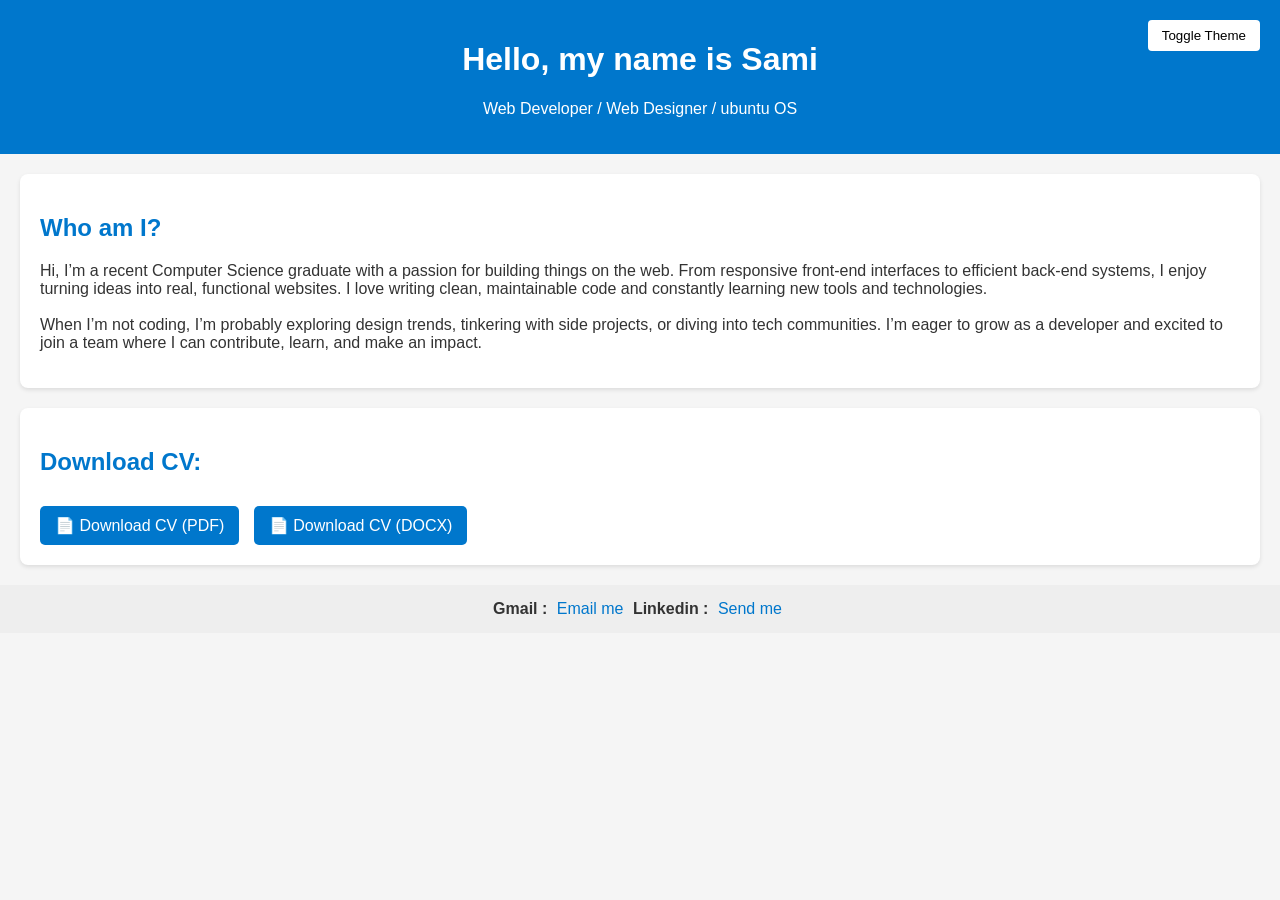
<file: index.html>
<!DOCTYPE html>
<html lang="en" dir="ltr">
<head>
  <meta charset="UTF-8" />
  <meta name="viewport" content="width=device-width, initial-scale=1.0" />
  <title>Sami Maali</title>
  <link rel="stylesheet" href="css/portfolio_style.css" />
</head>
<body>
  <header>
    <h1>Hello, my name is Sami</h1>
    <p>Web Developer / Web Designer / ubuntu OS</p>
    <button id="theme-toggle">Toggle Theme</button>
  </header>

  <section id="about">
    <h2>Who am I?</h2>
    <p>
      Hi, I’m a recent Computer Science graduate with a passion for building things on the web. From responsive front-end interfaces
      to efficient back-end systems, I enjoy turning ideas into real, functional websites. I love writing clean, maintainable code
      and constantly learning new tools and technologies.
      <br><br>
      When I’m not coding, I’m probably exploring design trends, tinkering with side projects, or diving into tech communities. I’m
      eager to grow as a developer and excited to join a team where I can contribute, learn, and make an impact.
    </p>
  </section>

  <section id="cv-download">
    <h2>Download CV:</h2>
    <div class="links">
      <a id="download-pdf" href="#" >📄 Download CV (PDF)</a>
      <a id="download-docx" href="#" >📄 Download CV (DOCX)</a>
    </div>
  </section>

  <footer>
    <div>
    	<strong>Gmail :</strong> <a id="Gmail" href="mailto:sami.i.maali0@gmail.com"> Email me </a>
    	<strong>Linkedin :</strong> <a target="_blank" 
    		id="LinkedIn" href="https://www.linkedin.com/in/sami-maali-45bb70233/"> Send me </a>
    </div>
  </footer>

  <script src="script/portfolio_script.js"></script>
</body>
</html>
</file>
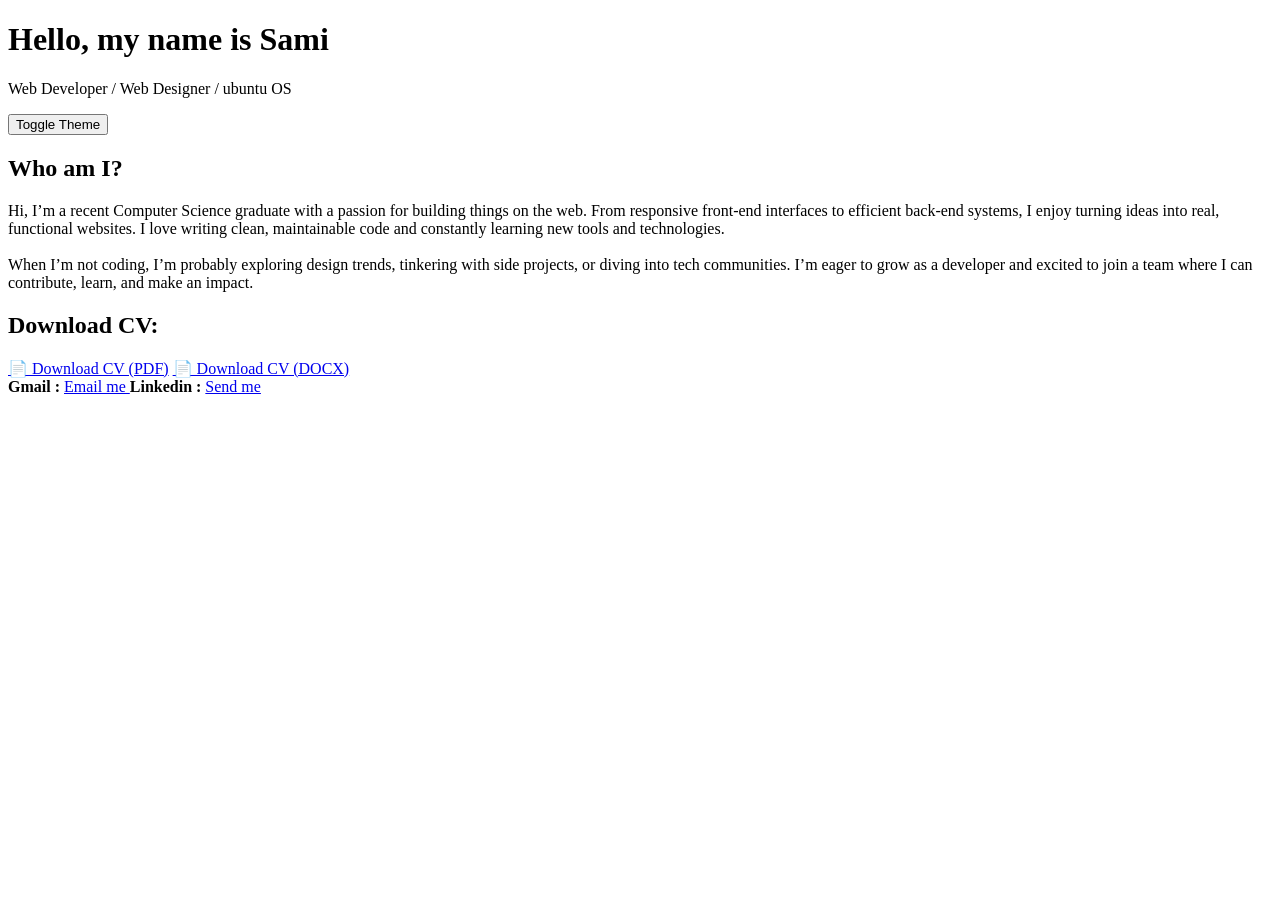
<file: Portfolio.html>
<!DOCTYPE html>
<html lang="en" dir="ltr">
<head>
  <meta charset="UTF-8" />
  <meta name="viewport" content="width=device-width, initial-scale=1.0" />
  <title>Sami Maali</title>
  <link rel="stylesheet" href="https://raw.githubusercontent.com/SamiIMaali/projects/refs/heads/main/Portfolio_style.css" />
</head>
<body>
  <header>
    <h1>Hello, my name is Sami</h1>
    <p>Web Developer / Web Designer / ubuntu OS</p>
    <button id="theme-toggle">Toggle Theme</button>
  </header>

  <section id="about">
    <h2>Who am I?</h2>
    <p>
      Hi, I’m a recent Computer Science graduate with a passion for building things on the web. From responsive front-end interfaces
      to efficient back-end systems, I enjoy turning ideas into real, functional websites. I love writing clean, maintainable code
      and constantly learning new tools and technologies.
      <br><br>
      When I’m not coding, I’m probably exploring design trends, tinkering with side projects, or diving into tech communities. I’m
      eager to grow as a developer and excited to join a team where I can contribute, learn, and make an impact.
    </p>
  </section>

  <section id="cv-download">
    <h2>Download CV:</h2>
    <div class="links">
      <a id="download-pdf" href="#" >📄 Download CV (PDF)</a>
      <a id="download-docx" href="#" >📄 Download CV (DOCX)</a>
    </div>
  </section>

  <footer>
    <div>
    	<strong>Gmail :</strong> <a id="Gmail" href="mailto:sami.i.maali0@gmail.com"> Email me </a>
    	<strong>Linkedin :</strong> <a target="_blank" 
    		id="LinkedIn" href="https://www.linkedin.com/in/sami-maali-45bb70233/"> Send me </a>
    </div>
  </footer>

  <script src="https://raw.githubusercontent.com/SamiIMaali/projects/refs/heads/main/Portfolio_script.js"></script>
</body>
</html>
</file>
<file: css/portfolio_style.css>
/* أساسي */
:root {
  --bg-color: #f5f5f5;
  --text-color: #333;
  --main-color: #0077cc;
  --link-bg: #0077cc;
  --link-hover: #005fa3;
}

body.dark {
  --bg-color: #1a1a1a;
  --text-color: #f1f1f1;
  --main-color: #ff7500;
  --link-bg: #ff7500;
  --link-hover: #d36100;
}

body {
  font-family: 'Arial', sans-serif;
  background-color: var(--bg-color);
  color: var(--text-color);
  margin: 0;
  padding: 0;
}

header {
  background-color: var(--main-color);
  color: white;
  padding: 20px;
  text-align: center;
  position: relative;
  transition: all 0.5s ease-in-out;
}

#theme-toggle {
  position: absolute;
  top: 20px;
  right: 20px;
  padding: 8px 14px;
  background: white;
  color: black;
  border: none;
  border-radius: 4px;
  cursor: pointer;
}

section {
  padding: 20px;
  margin: 20px;
  background-color: white;
  border-radius: 8px;
  box-shadow: 0 2px 4px rgba(0,0,0,0.1);
}

body.dark section {
  background-color: #2a2a2a;
}

.links a {
  display: inline-block;
  margin: 10px 10px 0 0;
  padding: 10px 15px;
  background-color: var(--link-bg);
  color: white;
  text-decoration: none;
  border-radius: 5px;
}

section h2 {
  color: var(--main-color);
  transition: all 1s ease-in-out;
}

.cv-links a:hover {
  background-color: var(--link-hover);
}

footer {
  text-align: center;
  padding: 15px;
  background-color: #eee;
}

div #Gmail{
  text-decoration:none;
  color: var(--main-color);
  margin: 0px 5px;
}

div #LinkedIn{
  text-decoration: none;
  color: var(--main-color);
  margin: 0px 5px;
}

body.dark footer {
  background-color: #222;
}

/* 🎯 Responsive Design */
@media screen and (max-width: 768px) {
  header h1 {
    font-size: 1.5rem;
  }

  #theme-toggle {
    top: 10px;
    right: 10px;
    padding: 6px 10px;
  }

  section {
    margin: 10px;
    padding: 15px;
  }

  .links a {
    display: block;
    margin: 10px 0;
  }
}
</file>
